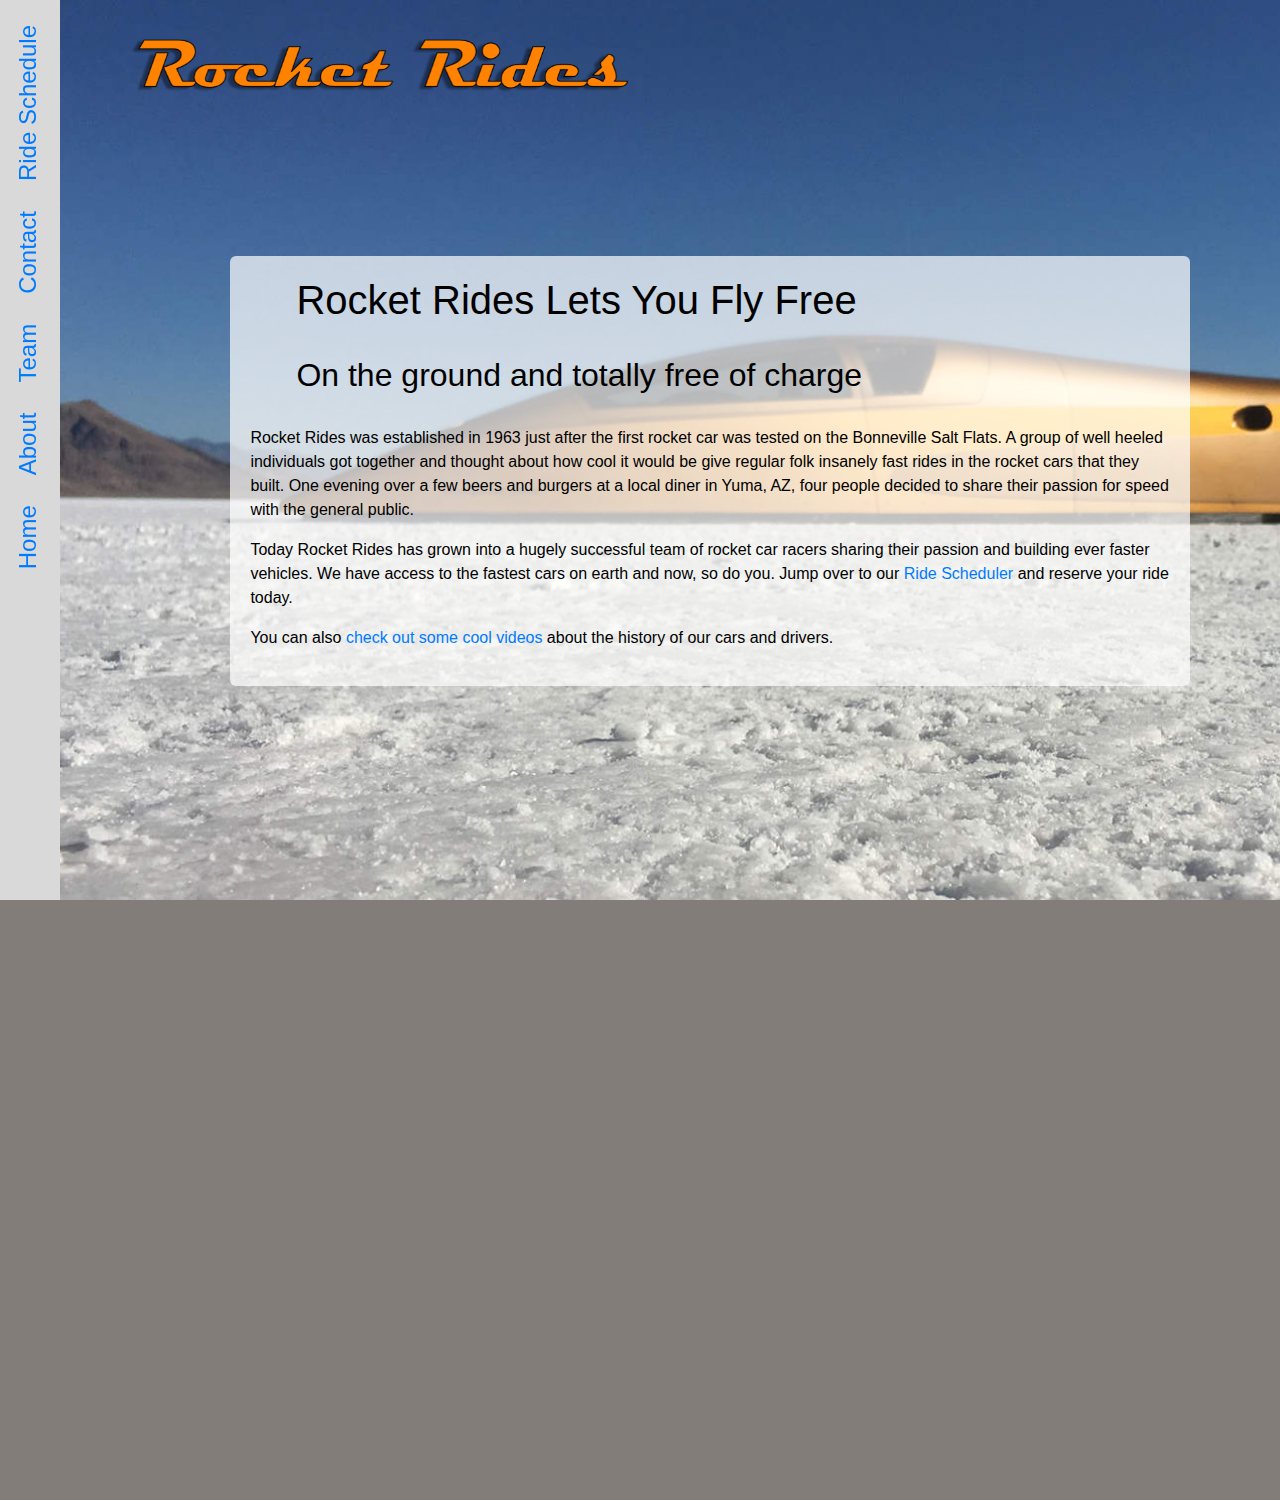
<file: about.html>
<!doctype html>
<html lang="en">
<head>
	<meta charset="UTF-8">
	<meta name="viewport" content="width=device-width; initial-scale=1.0; maximum-scale=1.0; user-scalable=0;">
	<title>Rocket Rides</title>
	
	<link href="https://fonts.googleapis.com/css?family=Orbitron" rel="stylesheet">
	<link rel="stylesheet" href="https://maxcdn.bootstrapcdn.com/bootstrap/4.0.0-beta.2/css/bootstrap.min.css" >
	<script src="https://code.jquery.com/jquery-3.2.1.slim.min.js" ></script>
	<script src="https://cdnjs.cloudflare.com/ajax/libs/popper.js/1.12.3/umd/popper.min.js" ></script>
	<script src="https://maxcdn.bootstrapcdn.com/bootstrap/4.0.0-beta.2/js/bootstrap.min.js" ></script>
	<link rel="stylesheet" href="css/rr.css" >
	
</head>
<body class="aboutbody">
	<nav id="desktopmenu">
			<ul id="navul">
				<li><a href="schedule.html">Ride Schedule</a></li>
				<li><a href="contact.html">Contact</a></li>
				<li><a href="team.html">Team</a></li>
				<li><a href="about.html">About</a></li>
				<li><a href="index.html">Home</a></li>
			</ul>
	</nav>
		
		<!-- Dropdown Menu -->
		<nav id="dropnav" class="dropdown" >
			<button id="mmbut" class="dropdown-toggle" data-toggle="dropdown">BLAST OFF!
			<span class="caret"></span></button>
			<ul id="navul" class="dropdown-menu">
				<li><a href="schedule.html">Ride Schedule</a></li>
				<li><a href="contact.html">Contact</a></li>
				<li><a href="team.html">Team</a></li>
				<li><a href="about.html">About</a></li>
				<li><a href="index.html">Home</a></li>
			</ul>
		</nav>
		
		<div id="abouttop" class="row">
			<div id="logo"><img src="img/logo.png" /></div>
			
			<div id="rrstory" style="background-color:rgba(255,255,255,.7);border-radius:6px;padding:20px;">
			<h1>Rocket Rides Lets You Fly Free</h1><br>
			<h2>On the ground and totally free of charge</h2><br>
			<p>Rocket Rides was established in 1963 just after the first rocket car was tested on the Bonneville Salt Flats. A group of well heeled individuals got together and thought about how cool it would be give regular folk insanely fast rides in the rocket cars that they built. One evening over a few beers and burgers at a local diner in Yuma, AZ, four people decided to share their passion for speed with the general public.</p>
			<p>Today Rocket Rides has grown into a hugely successful team of rocket car racers sharing their passion and building ever faster vehicles. We have access to the fastest cars on earth and now, so do you. Jump over to our <a href="schedule.html">Ride Scheduler</a> and reserve your ride today.</p>
			<p>You can also <a href="learn.html">check out some cool videos</a> about the history of our cars and drivers.</p>
			</div>
		</div>
	</body>
</html>
</file>
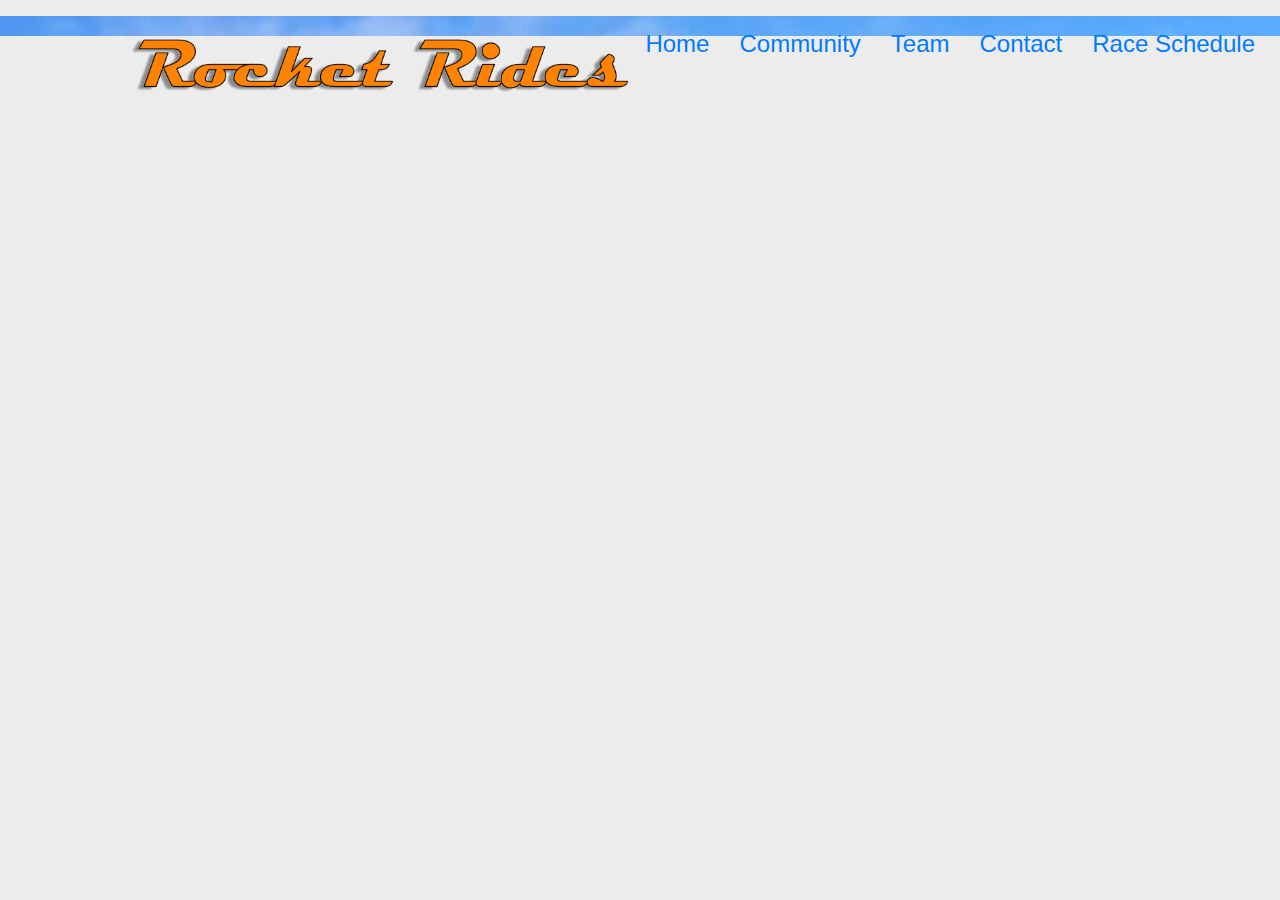
<file: community.html>
<!doctype html>
<html lang="en">
<head>
	<meta charset="UTF-8">
	<title>Document</title>
	
	<link href="https://fonts.googleapis.com/css?family=Orbitron" rel="stylesheet">
	<link rel="stylesheet" href="https://maxcdn.bootstrapcdn.com/bootstrap/4.0.0-beta.2/css/bootstrap.min.css" >
	<script src="https://code.jquery.com/jquery-3.2.1.slim.min.js" ></script>
	<script src="https://cdnjs.cloudflare.com/ajax/libs/popper.js/1.12.3/umd/popper.min.js" ></script>
	<script src="https://maxcdn.bootstrapcdn.com/bootstrap/4.0.0-beta.2/js/bootstrap.min.js" ></script>
	<link rel="stylesheet" href="css/rr.css" >
	
</head>
<body>
	<header class="row-fluid">
	
		
		<nav>
			<ul id="navul">
				<li><a href="schedule.html">Race Schedule</a></li>
				<li><a href="contact.html">Contact</a></li>
				<li><a href="team.html">Team</a></li>
				<li><a href="community.html">Community</a></li>
				<li><a href="index.html">Home</a></li>
			</ul>
	
		</nav>
		<div id="logo"><img src="img/logo.png"></div>
	</header>
	
	<section>
	
	
	</section>
	
	<section>
	
	</section>
	
	<section>
	
	</section>
	
	<section>
	
	</section>
	
	<footer>
	
	</footer>

	<script src="../js/rr.js"></script>
</body>
</html>
</file>
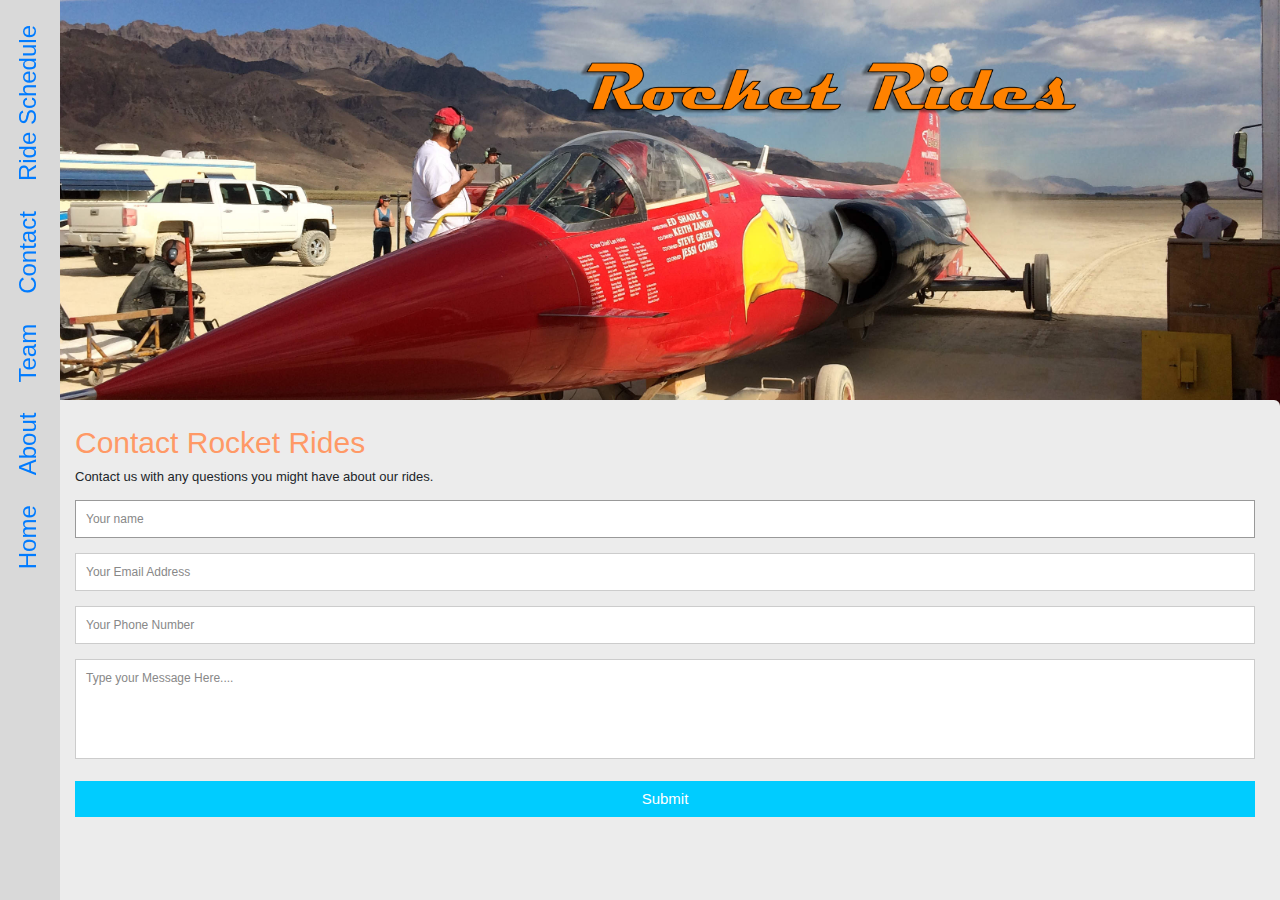
<file: contact.html>
<!doctype html>
<html lang="en">
<head>
	<meta charset="UTF-8">
	<meta name="viewport" content="width=device-width; initial-scale=1.0; maximum-scale=1.0; user-scalable=0;">
	<title>Rocket Rides</title>
	
	<link href="https://fonts.googleapis.com/css?family=Orbitron" rel="stylesheet">
	<link rel="stylesheet" href="https://maxcdn.bootstrapcdn.com/bootstrap/4.0.0-beta.2/css/bootstrap.min.css" >
	<script src="https://code.jquery.com/jquery-3.2.1.slim.min.js" ></script>
	<script src="https://cdnjs.cloudflare.com/ajax/libs/popper.js/1.12.3/umd/popper.min.js" ></script>
	<script src="https://maxcdn.bootstrapcdn.com/bootstrap/4.0.0-beta.2/js/bootstrap.min.js" ></script>
	<link rel="stylesheet" href="css/rr.css" >
	
</head>
<body class="contact" style="background-image:url('img/11.jpg');background-size:100vw;">
	<div class="wrapper" >
		<nav id="desktopmenu">
			<ul id="navul">
				<li><a href="schedule.html">Ride Schedule</a></li>
				<li><a href="contact.html">Contact</a></li>
				<li><a href="team.html">Team</a></li>
				<li><a href="about.html">About</a></li>
				<li><a href="index.html">Home</a></li>
			</ul>
	
		</nav>
		
		<!-- Dropdown Menu -->
		<nav id="dropnav" class="dropdown" >
			<button id="mmbut" class="dropdown-toggle" data-toggle="dropdown">BLAST OFF!
			<span class="caret"></span></button>
			<ul id="navul" class="dropdown-menu">
				<li><a href="schedule.html">Ride Schedule</a></li>
				<li><a href="contact.html">Contact</a></li>
				<li><a href="team.html">Team</a></li>
				<li><a href="about.html">About</a></li>
				<li><a href="index.html">Home</a></li>
			</ul>
		</nav>
		<img class="contactlogo" src="img/logo.png" />
	
			<form id="ccontact" action="" method="post">
				<h3>Contact Rocket Rides</h3>
				<h4>Contact us with any questions you might have about our rides.</h4>
				<fieldset>
				  <input placeholder="Your name" type="text" tabindex="1" required autofocus>
				</fieldset>
				<fieldset>
				  <input placeholder="Your Email Address" type="email" tabindex="2" required>
				</fieldset>
				<fieldset>
				  <input placeholder="Your Phone Number" type="tel" tabindex="3" required>
				</fieldset>
				<fieldset>
				  <textarea placeholder="Type your Message Here...." tabindex="5" required></textarea>
				</fieldset>
				<fieldset>
				  <button name="submit" type="submit" id="contact-submit" data-submit="...Sending">Submit</button>
				</fieldset>
			</form>
		
	</div>
	
</body>
</html>
</file>
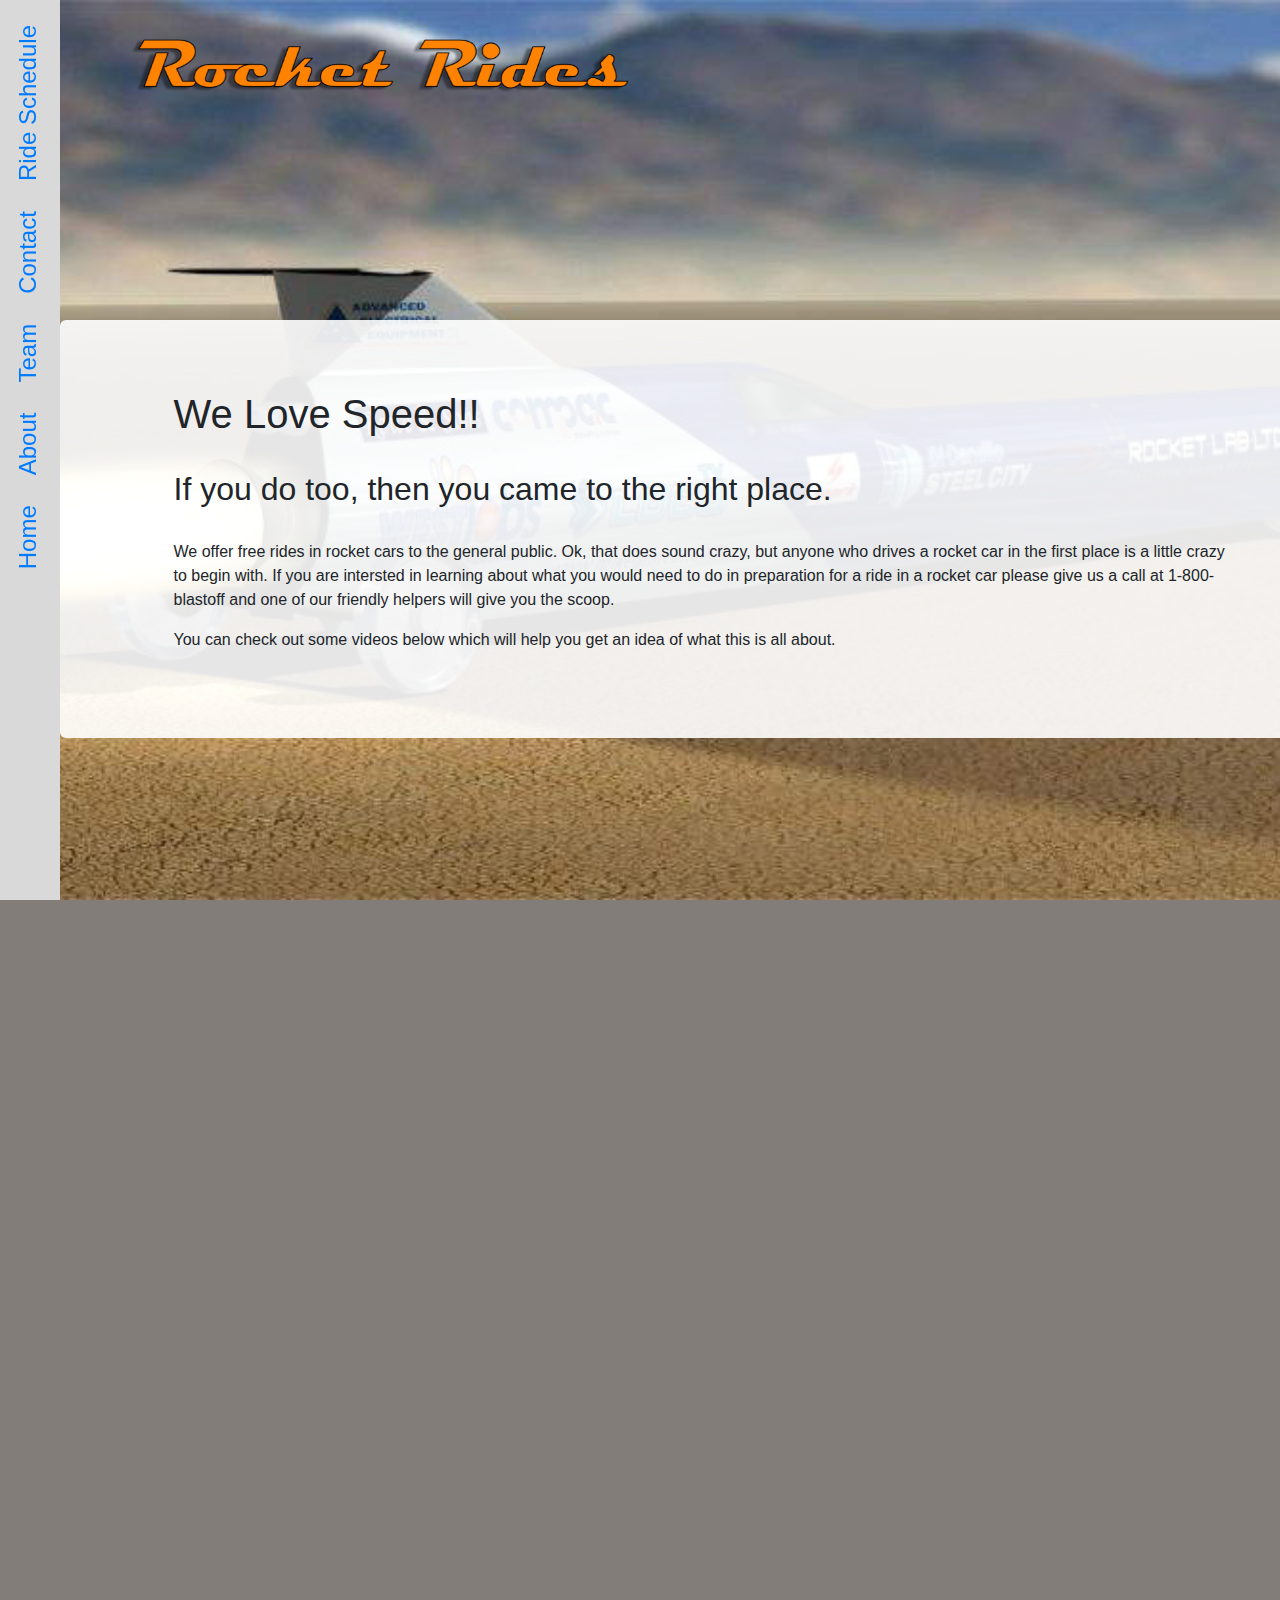
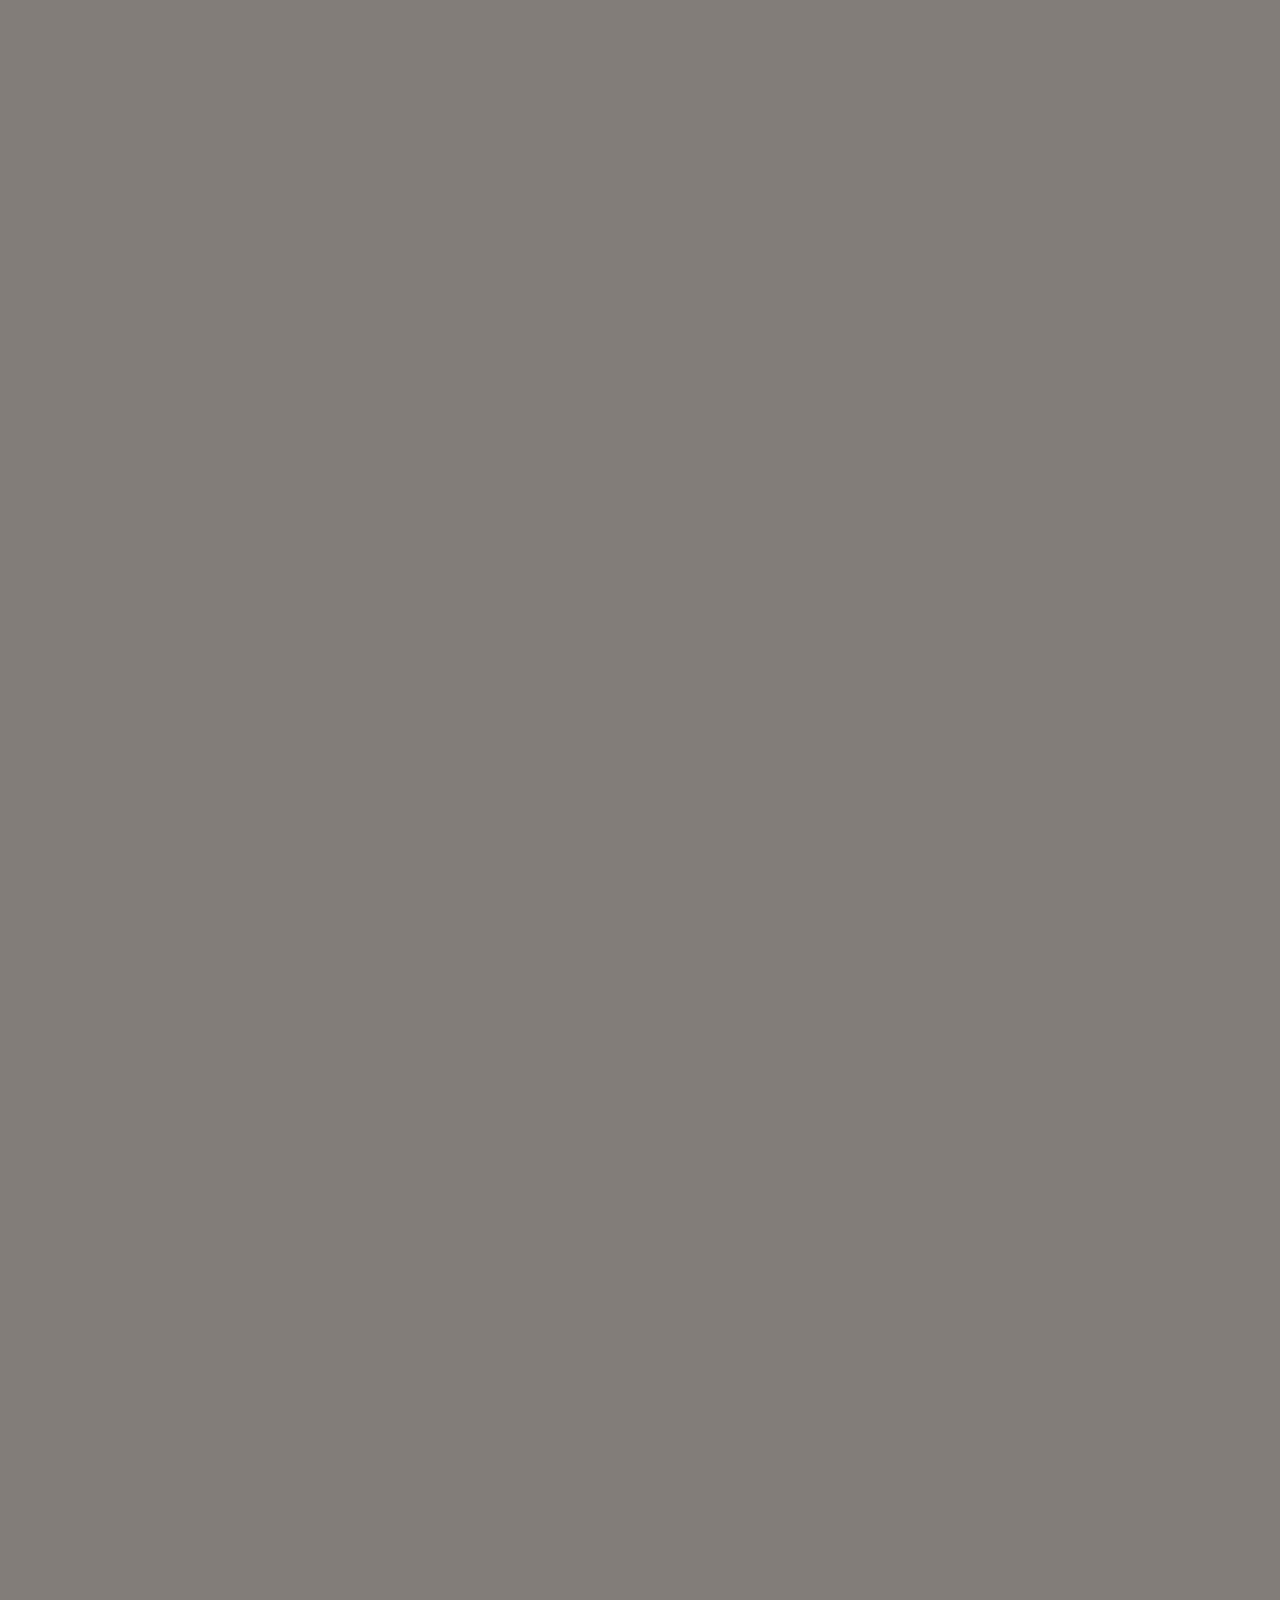
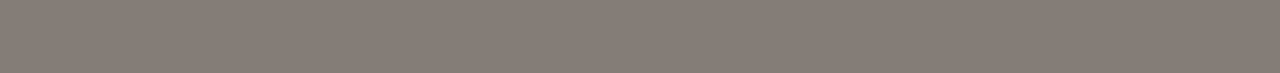
<file: learn.html>
<!doctype html>
<html lang="en">
<head>
	<meta charset="UTF-8">
	<meta name="viewport" content="width=device-width; initial-scale=1.0; maximum-scale=1.0; user-scalable=0;">
	<title>Rocket Rides</title>
	
	<link href="https://fonts.googleapis.com/css?family=Orbitron" rel="stylesheet">
	<link rel="stylesheet" href="https://maxcdn.bootstrapcdn.com/bootstrap/4.0.0-beta.2/css/bootstrap.min.css" >
	<script src="https://code.jquery.com/jquery-3.2.1.slim.min.js" ></script>
	<script src="https://cdnjs.cloudflare.com/ajax/libs/popper.js/1.12.3/umd/popper.min.js" ></script>
	<script src="https://maxcdn.bootstrapcdn.com/bootstrap/4.0.0-beta.2/js/bootstrap.min.js" ></script>
	<link rel="stylesheet" href="css/rr.css" >
	
</head>
<body class="learnbody">
	<nav id="desktopmenu">
			<ul id="navul">
				<li><a href="schedule.html">Ride Schedule</a></li>
				<li><a href="contact.html">Contact</a></li>
				<li><a href="team.html">Team</a></li>
				<li><a href="about.html">About</a></li>
				<li><a href="index.html">Home</a></li>
			</ul>
	</nav>
				<!-- Dropdown Menu -->
		<nav id="dropnav" class="dropdown" >
			<button id="mmbut" class="dropdown-toggle" data-toggle="dropdown">BLAST OFF!
			<span class="caret"></span></button>
			<ul id="navul" class="dropdown-menu">
				<li><a href="schedule.html">Ride Schedule</a></li>
				<li><a href="team.html">Team</a></li>
				<li><a href="index.html">Home</a></li>
				<li><a href="learn.html">Learn</a></li>
			</ul>
		</nav>
		<div id="learnblock" class="row-fluid" >
			<div id="logo"><img src="img/logo.png" /></div>
			<div class="learnblock col-sm-12 col-md-12 col-lg-12">
				<h1>We Love Speed!!</h1><br>
				<h2>If you do too, then you came to the right place.</h2><br>
				<p>We offer free rides in rocket cars to the general public. Ok, that does sound crazy, but anyone who drives a rocket car in the first place is a little crazy to begin with. If you are intersted in learning about what you would need to do in preparation for a ride in a rocket car please give us a call at 1-800-blastoff and one of our friendly helpers will give you the scoop.<p>
				<p>You can check out some videos below which will help you get an idea of what this is all about.</p>
			</div>
		</div>
		<div class="container" >
		<div class="row" >
			<div class="col-sm"></div>
			<div class="col-sm" ><iframe src="https://www.youtube.com/embed/bsZl4_pm5OI?ecver=1?rel=0" frameborder="0" gesture="media" allow="encrypted-media" allowfullscreen ></iframe></div>
			<div class="col-sm"></div>
		</div>
		<div class="row">
			<div class="col-sm"></div>
			<div class="col-sm"><iframe src="https://www.youtube.com/embed/KWIb7T-IzPY?ecver=1?rel=0" frameborder="0" gesture="media" allow="encrypted-media" allowfullscreen></iframe></div>
			<div class="col-sm"></div>
		</div>	
		<div class="row">	
			<div class="col-sm"></div>
			<div class="col-sm"><iframe src="https://www.youtube.com/embed/oRmvI3HG8wc?ecver=1?rel=0" frameborder="0" gesture="media" allow="encrypted-media" allowfullscreen></iframe></div>
			<div class="col-sm"></div>
		</div>	
		<div class="row">	
			<div class="col-sm"></div>
			<div class="col-sm"><iframe src="https://www.youtube.com/embed/tZW3KNVZZ5c?ecver=1?rel=0" frameborder="0" gesture="media" allow="encrypted-media" allowfullscreen></iframe></div>
			<div class="col-sm"></div>
		</div>	
		<div class="row">	
			<div class="col-sm"></div>
			<div class="col-sm"><iframe src="https://www.youtube.com/embed/6KmX5JK0fJU?ecver=1?rel=0" frameborder="0" gesture="media" allow="encrypted-media" allowfullscreen></iframe></div>
			<div class="col-sm"></div>
		</div>
		</div>	
	
	</body>
</html>
</file>
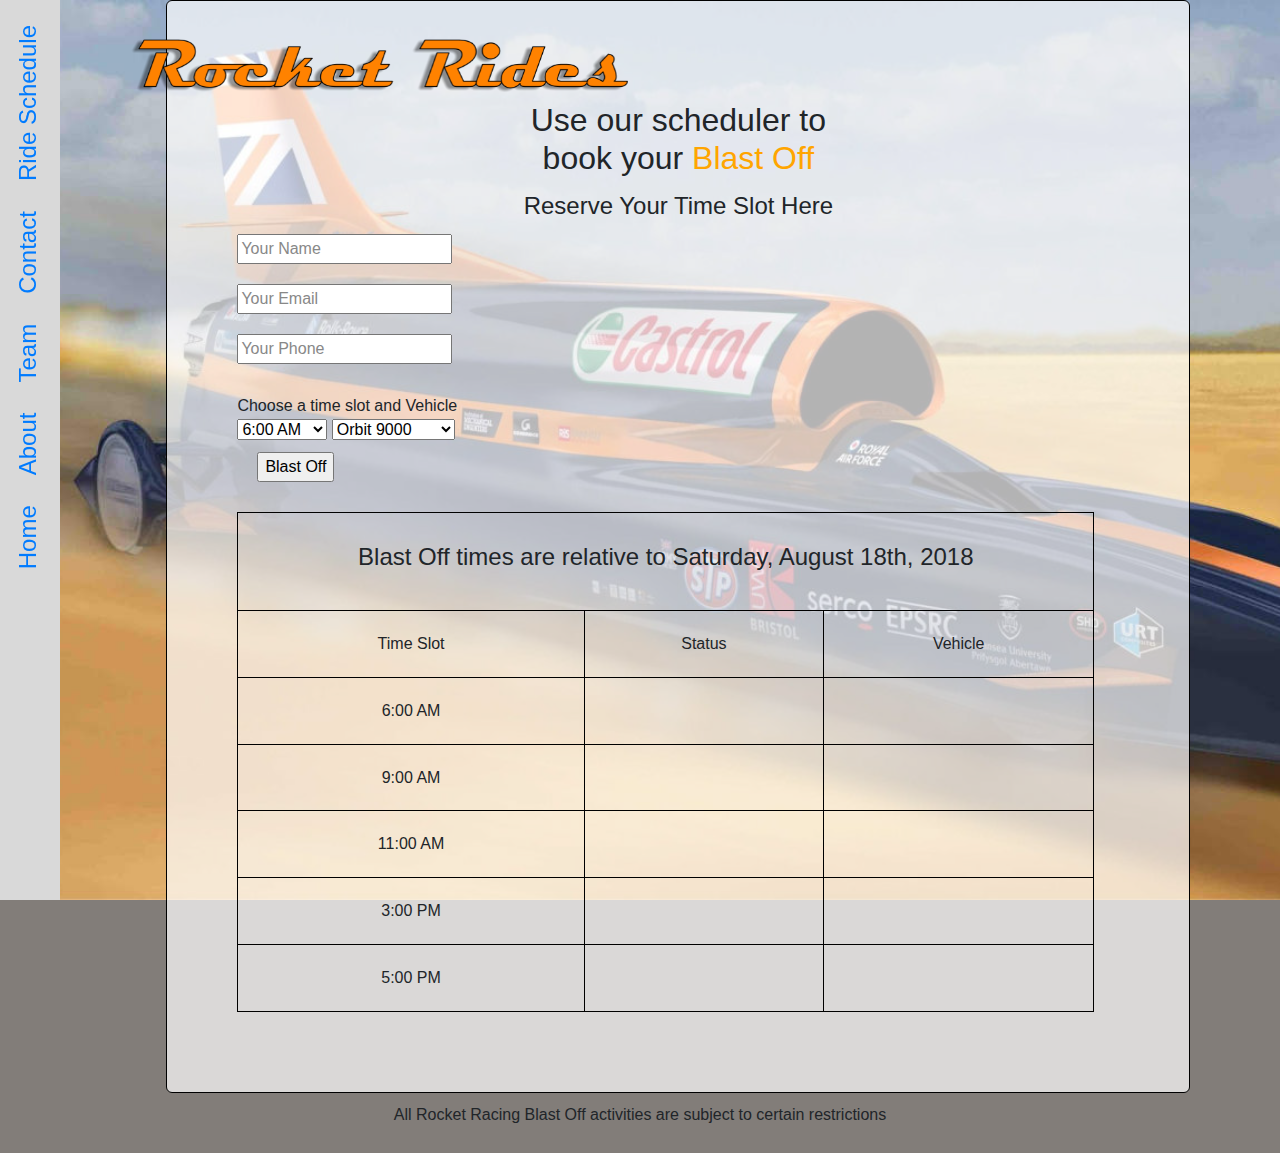
<file: schedule.html>
<!doctype html>
<html lang="en">
<head>
	<meta charset="UTF-8">
	<meta name="viewport" content="width=device-width; initial-scale=1.0; maximum-scale=1.0; user-scalable=0;">
	<title>Rocket Rides</title>
	
	<link href="https://fonts.googleapis.com/css?family=Orbitron" rel="stylesheet">
	<link rel="stylesheet" href="https://maxcdn.bootstrapcdn.com/bootstrap/4.0.0-beta.2/css/bootstrap.min.css" >
	<script src="https://code.jquery.com/jquery-3.2.1.slim.min.js" ></script>
	<script src="https://cdnjs.cloudflare.com/ajax/libs/popper.js/1.12.3/umd/popper.min.js" ></script>
	<script src="https://maxcdn.bootstrapcdn.com/bootstrap/4.0.0-beta.2/js/bootstrap.min.js" ></script>
	<link rel="stylesheet" href="css/rr.css" >
	
</head>
<body style="background-image:url('img/header.jpg');repeat: no-repeat;">
		<nav id="desktopmenu">
			<ul id="navul">
				<li><a href="schedule.html">Ride Schedule</a></li>
				<li><a href="contact.html">Contact</a></li>
				<li><a href="team.html">Team</a></li>
				<li><a href="about.html">About</a></li>
				<li><a href="index.html">Home</a></li>
			</ul>
	
		</nav>
		
		<!-- Dropdown Menu -->
		<nav id="dropnav" class="dropdown" >
			<button id="mmbut" class="dropdown-toggle" data-toggle="dropdown">BLAST OFF!
			<span class="caret"></span></button>
			<ul id="navul" class="dropdown-menu">
				<li><a href="schedule.html">Ride Schedule</a></li>
				<li><a href="team.html">Team</a></li>
				<li><a href="index.html">Home</a></li>
				<li><a href="learn.html">Learn</a></li>
			</ul>
		</nav>
		<div id="logo"><img src="img/logo.png"></div>
		
		<div id="scheduler" >
			<div class="schedhead"><h2>Use our scheduler to<br>book your <span class="scheduleheader">Blast Off</span></h2></div>
			<div id="bookform">
				<form id="form1" novalidate="novalidate">
					 <fieldset id="bookinfo">
						<legend>Reserve Your Time Slot Here</legend>
						<input type="text" id="nameinput" placeholder="Your Name" name="name" required="required" />
						<input type="email" id="emailinput" placeholder="Your Email" name="email" required="required" />
						<input type="text" id="phoneinput" placeholder="Your Phone" name="phone" required="required" />
					</fieldset>
					<fieldset id="timeveh">
						<div class="timelabel">Choose a time slot and Vehicle</div>
							<select id="timeSlot">
								<option value="6">6:00 AM</option>
								<option value="9">9:00 AM</option>
								<option value="11">11:00 AM</option>
								<option value="3">3:00 PM</option>
								<option value="5">5:00 PM</option>
							</select>
							<select id="vehicleSel">
							  <option value="Orbit 9000">Orbit 9000</option>
							  <option value="Blue Dragon">Blue Dragon</option>
							  <option value="Earth Missile">Earth Missile</option>
							  <option value="Event Horizon">Event Horizon</option>
							  <option value="SKUD">SKUD</option>
							</select>
					<fieldset>
				</form>
					<fieldset id="submit">
					<input type="button" id="submit1" value="Blast Off" onclick="updateGrid()" />
					</fieldset>
				<div id="bookMsg"></div>
				<table id="calendar">
						<tr><td id="ttitle" colspan="3"><h4>Blast Off times are relative to Saturday, August 18th, 2018<h4></td></tr>
						<tr>
							<td><div id="slot">Time Slot</div></td>
							<td><div id="status">Status</div></td>
							<td><div id="vehicle">Vehicle</div></td>
						</tr>
						<tr>
							<td><div id="6">6:00 AM</div></td>
							<td><div id="6s"></div></td>
							<td><div id="6v"></div></td>
						</tr>
						</tr>
						<tr>
							<td><div id="9">9:00 AM</div></td>
							<td><div id="9s"></div></td>
							<td><div id="9v"></div></td>
						</tr>
						</tr>
						<tr>
							<td><div id="11">11:00 AM</div></td>
							<td><div id="11s"></div></td>
							<td><div id="11v"></div></td>
						</tr>
						</tr>
						<tr>
							<td><div id="3">3:00 PM</div></td>
							<td><div id="3s"></div></td>
							<td><div id="3v"></div></td>
						</tr>
						</tr>
						<tr>
							<td><div id="5">5:00 PM</div></td>
							<td><div id="5s"></div></td>
							<td><div id="5v"></div></td>
						</tr>
				</table>
				
			</div> <!-- end bookform -->
	</div> <!--row end-->	
		
	
	
	<footer>
			
			<p>All Rocket Racing Blast Off activities are subject to certain restrictions</p>	
	</footer>
	<script src="js/rr.js"></script>
</body>
</html>
</file>
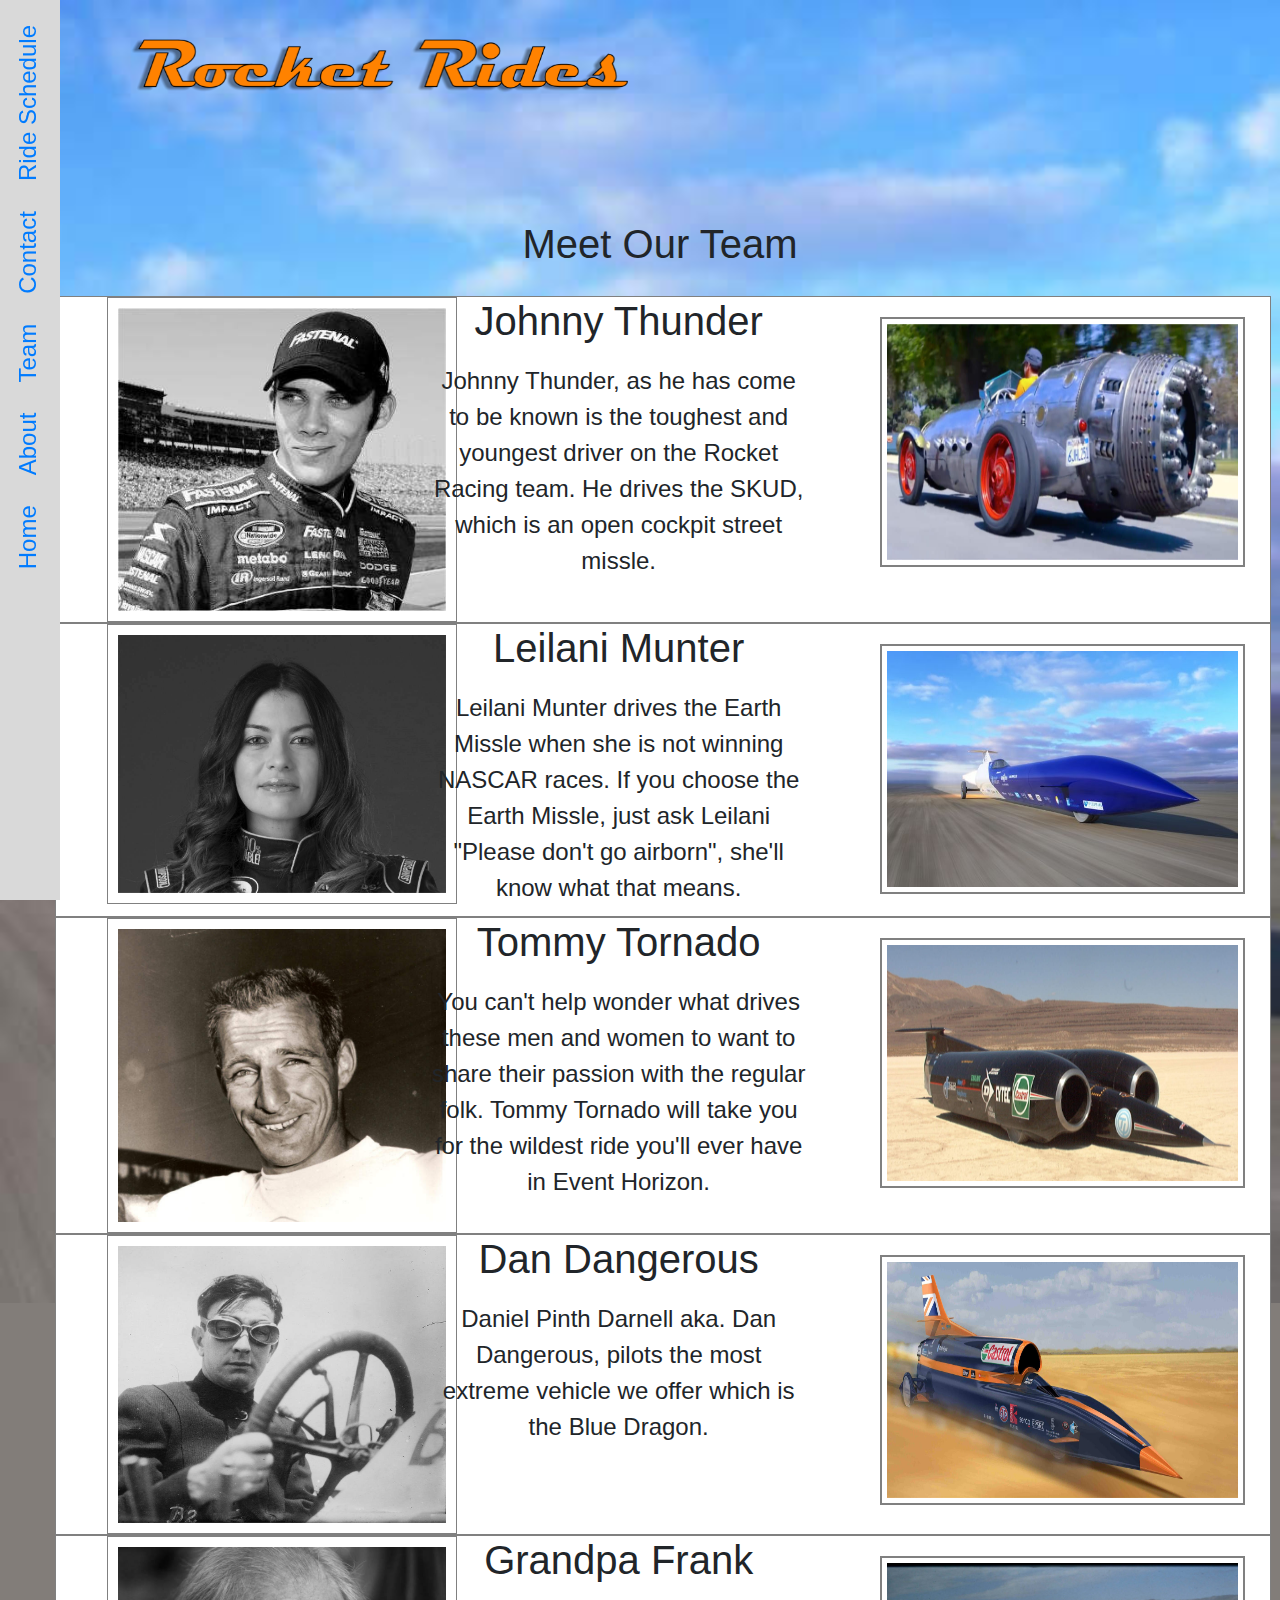
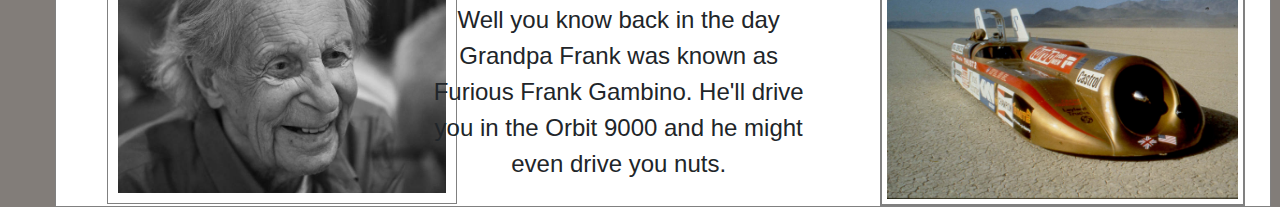
<file: team.html>
<!doctype html>
<html lang="en">
<head>
	<meta charset="UTF-8">
	<meta name="viewport" content="width=device-width; initial-scale=1.0; maximum-scale=1.0; user-scalable=0;">
	<title>Rocket Rides</title>
	
	<link href="https://fonts.googleapis.com/css?family=Orbitron" rel="stylesheet">
	<link rel="stylesheet" href="https://maxcdn.bootstrapcdn.com/bootstrap/4.0.0-beta.2/css/bootstrap.min.css" >
	<script src="https://code.jquery.com/jquery-3.2.1.slim.min.js" ></script>
	<script src="https://cdnjs.cloudflare.com/ajax/libs/popper.js/1.12.3/umd/popper.min.js" ></script>
	<script src="https://maxcdn.bootstrapcdn.com/bootstrap/4.0.0-beta.2/js/bootstrap.min.js" ></script>
	<link rel="stylesheet" href="css/rr.css" >
	
</head>
<body>
	
		<nav id="desktopmenu">
			<ul id="navul">
				<li><a href="schedule.html">Ride Schedule</a></li>
				<li><a href="contact.html">Contact</a></li>
				<li><a href="team.html">Team</a></li>
				<li><a href="about.html">About</a></li>
				<li><a href="index.html">Home</a></li>
			</ul>
	
		</nav>
		
		<!-- Dropdown Menu -->
		<nav id="dropnav" class="dropdown" >
			<button id="mmbut" class="dropdown-toggle" data-toggle="dropdown">BLAST OFF!
			<span class="caret"></span></button>
			<ul id="navul" class="dropdown-menu">
				<li><a href="schedule.html">Ride Schedule</a></li>
				<li><a href="index.html">Home</a></li>
				<li><a href="learn.html">Learn</a></li>
			</ul>
		</nav>
		<div id="logo"><img src="img/logo.png"></div>
	
	
<div class="wrapper" id="teamheader">
<div class="team"><h1>Meet Our Team</h1></div>
	<div class="row driver">
		<div class="col-lg-3">
			<img class="driverimg" id="jt" src="img/jt.jpg" />
		</div>
		<div class="col-lg-5">
			<h1 class="teamh1">Johnny Thunder</h1>
			<p class="driverprof" >Johnny Thunder, as he has come to be known is the toughest and youngest driver on the Rocket Racing team. He drives the SKUD, which is an open cockpit street missle.</p>
			</div>
		<div class="col-lg-4">
			<img class="carprof" src="img/skud.jpg">
		</div>
	</div>
	
	
	<div class="row driver" >
		<div class="col-lg-3"  >
		<img class="driverimg" id="jt" src="img/lm.jpg"  />
		</div>
		<div class="col-lg-5" >
			<h1 class="teamh1" >Leilani Munter</h1>
			<p class="driverprof" >Leilani Munter drives the Earth Missle when she is not winning NASCAR races. If you choose the Earth Missle, just ask Leilani "Please don't go airborn", she'll know what that means.</p>
			</div>
		<div class="col-lg-4" ><img class="carprof" src="img/8.jpg" ></div>
	</div>
	
	<div class="row driver" >
		<div class="col-lg-3" >
		<img class="driverimg" id="jt" src="img/tt.jpg" />
		</div>
		<div class="col-lg-5" >
			<h1 class="teamh1">Tommy Tornado</h1>
			<p class="driverprof" >You can't help wonder what drives these men and women to want to share their passion with the regular folk. Tommy Tornado will take you for the wildest ride you'll ever have in Event Horizon.</p>
			</div>
		<div class="col-lg-4"><img class="carprof" src="img/6.jpg"></div>
	</div>
	
	<div class="row driver" >
		<div class="col-lg-3">
		<img class="driverimg" id="jt" src="img/dd.jpg" />
		</div>
		<div class="col-lg-5">
			<h1 class="teamh1">Dan Dangerous</h1>
			<p class="driverprof" >Daniel Pinth Darnell aka. Dan Dangerous, pilots the most extreme vehicle we offer which is the Blue Dragon.</p>
			</div>
		<div class="col-lg-4"><img class="carprof" src="img/header.jpg"></div>
	</div>
	
	<div class="row driver" >
		<div class="col-lg-3">
		<img class="driverimg" id="jt" src="img/gf.jpg" />
		</div>
		<div class="col-lg-5">
			<h1 class="teamh1">Grandpa Frank</h1>
			<p class="driverprof" >Well you know back in the day Grandpa Frank was known as Furious Frank Gambino. He'll drive you in the Orbit 9000 and he might even drive you nuts.</p>
		</div>
		<div class="col-lg-4"><img class="carprof" src="img/10.jpg"></div>
	</div>
	</div>	
</body>
</html>
</file>
<file: css/rr.css>
/* -------------------------------------------------- MOBILE DEFAULTS-------------------------------------------------------------------*/

video#rocket1{display:none;}


body{background-image:url("../img/8a.jpg");background-size:cover;background-repeat:no-repeat;background-color:#827d79;background-attachment:fixed;}

table, th, td {border: 1px solid black;}

/* logo */

div#logo{position:fixed;top:37px;left:10%;z-index:100;width:300px;background-color:transparent;}
div#logo img {width:250px;}


a.learn{display: none;}

/*   NAV SECTION */

nav#desktopmenu {display:none;}

nav#dropnav{width:100%;}
#mmbut{width:100%;margin-top:0px;}
#navul li{
	font-size:1.8em;
	padding:20px;	
	height:100%;
	line-height:45px;
	list-style-type:none;
	text-decoration:none;
	margin-bottom:10px;
}
	
li a {	text-decoration: none;}

li a:hover {color: orange;	text-decoration: none;}


#wrapper{width:100%;}
#frontabout{padding:50px;width:100%;background: rgba(255, 255, 255, .7);border-radius:6px;font-weight:400;}
#frontabout h1{font-size:1.9em;}





/* CONTACT FORM */

#frontcontact{padding:50px;width:100;background: transparent;border-radius:6px;}
#frontwell{padding:25px;width:90%;background-color:transparent;margin:0 auto;color:orange;text-align:center;}

#contact input[type="text"], #contact input[type="email"], #contact input[type="tel"], #contact input[type="url"], #contact textarea, #contact button[type="submit"] { font:400 12px/16px "Open Sans", Helvetica, Arial, sans-serif; }

#contact {
	background: rgba(255, 255, 255, .8);
	padding:25px;
	margin:50px 0;
	border-radius: 6px;
}

#contact h3 {
	color: #F96;
	display: block;
	font-size: 30px;
	font-weight: 400;
}

#contact h4 {
	margin:5px 0 15px;
	display:block;
	font-size:13px;
}

fieldset {
	border: medium none !important;
	margin: 0 0 10px;
	min-width: 100%;
	padding: 0;
	width: 100%;
}

#contact input[type="text"], #contact input[type="email"], #contact input[type="tel"], #contact input[type="url"], #contact textarea {
	width:100%;
	border:1px solid #CCC;
	background:#FFF;
	margin:0 0 5px;
	padding:10px;
}

#contact input[type="text"]:hover, #contact input[type="email"]:hover, #contact input[type="tel"]:hover, #contact input[type="url"]:hover, #contact textarea:hover {
	-webkit-transition:border-color 0.3s ease-in-out;
	-moz-transition:border-color 0.3s ease-in-out;
	transition:border-color 0.3s ease-in-out;
	border:1px solid #AAA;
}

#contact textarea {
	height:100px;
	max-width:100%;
  resize:none;
}

#contact button[type="submit"] {
	cursor:pointer;
	width:100%;
	border:none;
	background:#0CF;
	color:#FFF;
	margin:0 0 5px;
	padding:10px;
	font-size:15px;
}

#contact button[type="submit"]:hover {
	background:#09C;
	-webkit-transition:background 0.3s ease-in-out;
	-moz-transition:background 0.3s ease-in-out;
	transition:background-color 0.3s ease-in-out;
}

#contact button[type="submit"]:active { box-shadow:inset 0 1px 3px rgba(0, 0, 0, 0.5); }

#contact input:focus, #contact textarea:focus {
	outline:0;
	border:1px solid #999;
}
::-webkit-input-placeholder {
 color:#888;
}
:-moz-placeholder {
 color:#888;
}
::-moz-placeholder {
 color:#888;
}
:-ms-input-placeholder {
 color:#888;
}


/* scheduler booking form */
div#scheduler {
	border: 1px solid black;
	width:100;
	background: rgba(255, 255, 255, .7);
	border-radius:6px;
	padding:25px;
	padding-top:75px;

}
div.schedhead  h2{text-align:center; margin: 0 auto;}
legend {text-align:center;padding:10px;}
	
legend {margin-bottom: 0px;}

table#calendar {text-align:center; width: 95%;min-width: 90%;border-radius:6px;height:500px;border:1px solid black;padding: 0;border-radius:6px;}
span.scheduleheader {color: Orange;}


input {display:block;margin-bottom:20px;margin-left: 10px;}
.timelabel{display:block;}
select{display: inline-block;}
#timeveh{margin-left:10px;}
fieldset#submit {width:75%;margin:10px 10px;}
	
	

footer{text-align:center;}

/* TEAM PAGE STYLES */

div.driver{border: 1px solid grey;width:95%;margin:0 auto;text-align:center;background-color:white;}
.driverimg {margin-top:10px;padding:5px;border: 2px solid gray;width: 200px;}
.team h1 {display:block;padding:20px;}
.driverprof {width:95%;display:block;padding:5px; font-size:1.5em;margin:0 auto;}
.carprof {display:block; width:95%;padding:5px;border:2px solid gray;}
#teamheader{
	background-repeat:no-repeat;
	background-size:100vw;
	margin:0 auto;
	padding-top:200px;
	width:100%;
}

.team {text-align:center;}


/* LEARN PAGE */

body.learnbody{position:absolute;top:0px;left:0px;min-height:1500px;width:100vw;background-image:url('../img/3.jpg');background-size:cover;}

div#learnblock{background-color:rgba(255,255,255,.9);margin-left:0px;margin-right:0px;margin-top:25%;padding-left:0px;padding-right:0px;border-radius:6px;font-size:1em;width:100%;}

div#learnblock p, h2, h1{width:100%;margin-left:auto;margin-right:auto;}

.container {}

iframe{width:100%;}



/*------------------------------------------------------TABLET--------------------------------------------------------------------*/

@media (min-width: 768px){



/* about us styles*/
body.aboutbody{background-image:url('../img/22.jpg');background-size:cover;}

#abouttop {width:75%;margin-left:18%;margin-top:5%;}
#rrstory{color:black;width:100%;}

div#logo img {width:350px;}
	
nav#dropnav{display:none;}

nav#desktopmenu{
	display:block;
	width:100vh;    
	height:60px;
	position:fixed;
	background:#d9d9d9;
	-webkit-transform-origin: left top;
	-webkit-transform:rotate(-90deg) translateX(-100%);
	z-index:100;
}

#navul li{ 
	font-size:1.5em;
	margin-right:20px;
	float:right;
	height:100%;
	line-height:45px;
	list-style-type:none;
	padding:5px;
}
div#frontabout{display:none;}	
div#frontwell{display:none;}
div#frontcontact{display:none;}
li a {	text-decoration: none;}
li a:hover {color: orange;text-decoration: none;}


a.learn {
	display:block;
	border:1px solid gray;
	border-radius:16px;
	box-shadow: 0 0px 10px rgba(0, 0, 0, .5);
	position:absolute;
	top:125px;
	left:25%;
	float:left;
	text-align:center;
	text-wrap:nowrap;
	font-size:2em;
	color: black;
    background: #ececec;
    padding: 15px 40px;
    font-weight: normal;
    text-transform: uppercase;
    transition: all 0.2s ease-in-out;
	}	

 .learn:hover {
 color: rgba(255, 255, 255, 1);
 box-shadow: 0 0px 15px rgba(32, 32, 32, .8);
 border:1px solid gray;
 }	


body.learnbody{position:absolute;top:0px;min-height:1500px;background-image:url('../img/3.jpg');background-size:cover;}
div#learnblock{background-color:rgba(255,255,255,.9);width:100%;margin:0 auto;margin-top:25%;padding:70px;border-radius:6px;}
iframe{height:500px;width:600px;padding-left:20px;}


div#scheduler {
	border: 1px solid black;
	max-width:80vw;
	background: rgba(255, 255, 255, .7);
	border-radius:6px;
	padding:60px;
	padding-top:100px;
	margin-right:auto;
	margin-left:13%;

}

/* TEAM PAGE STYLES */

div.driver{border: 1px solid grey;width:100vw;padding-right:20px;padding-left:20px;margin-left:40px;}
.driverimg {margin:0 auto;padding:10px;border: 1px solid grey;width: 350px;background-color:white;}
.team h1 {display:block;padding:20px;}
.driverprof {width:75%;display:block; font-size:1.5em;}
.carprof {display:block; width:100%; }


/* CONTACT FORM */
img.contactlogo {position:fixed;top:60px;left:45%;z-index:100;width:500px;}

#ccontact input[type="text"], #ccontact input[type="email"], #ccontact input[type="tel"], #ccontact input[type="url"], #ccontact textarea, #ccontact button[type="submit"] { font:400 12px/16px "Open Sans", Helvetica, Arial, sans-serif; }

#ccontact {
	position:relative;
	background:#ececec;
	padding:25px;
	margin-left:50px;
	top:400px;
	border-radius: 6px;
}

#ccontact h3 {
	color: #F96;
	display: block;
	font-size: 30px;
	font-weight: 400;
}

#ccontact h4 {
	margin:5px 0 15px;
	display:block;
	font-size:13px;
}

fieldset {
	border: medium none !important;
	margin: 0 0 10px;
	min-width: 100%;
	padding: 0;
	width: 100%;
}

#ccontact input[type="text"], #ccontact input[type="email"], #ccontact input[type="tel"], #ccontact input[type="url"], #ccontact textarea {
	width:100%;
	border:1px solid #CCC;
	background:#FFF;
	margin:0 0 5px;
	padding:10px;
}

#ccontact input[type="text"]:hover, #ccontact input[type="email"]:hover, #ccontact input[type="tel"]:hover, #ccontact input[type="url"]:hover, #ccontact textarea:hover {
	-webkit-transition:border-color 0.3s ease-in-out;
	-moz-transition:border-color 0.3s ease-in-out;
	transition:border-color 0.3s ease-in-out;
	border:1px solid #AAA;
}

#ccontact textarea {
	height:100px;
	max-width:100%;
  resize:none;
}

#ccontact button[type="submit"] {
	cursor:pointer;
	width:100%;
	border:none;
	background:#0CF;
	color:#FFF;
	margin:0 0 5px;
	padding:10px;
	font-size:15px;
}

#ccontact button[type="submit"]:hover {
	background:#09C;
	-webkit-transition:background 0.3s ease-in-out;
	-moz-transition:background 0.3s ease-in-out;
	transition:background-color 0.3s ease-in-out;
}

#ccontact button[type="submit"]:active { box-shadow:inset 0 1px 3px rgba(0, 0, 0, 0.5); }

#ccontact input:focus, #contact textarea:focus {
	outline:0;
	border:1px solid #999;
}
::-webkit-input-placeholder {
 color:#888;
}
:-moz-placeholder {
 color:#888;
}
::-moz-placeholder {
 color:#888;
}
:-ms-input-placeholder {
 color:#888;
}

	
}


/*-----------------------------------------------960px /wide tablet -------------------------------------------------------------------*/


@media (min-width: 960px){
	
	
/* toggles */

html{
	background-color: #ececec;
	font-family:Orbitron;
}

video#rocket1 {
    position: fixed;
    top: 0;
 	margin-left:60px;
	min-width:100vw;
	display:block;
	z-index:0;
}
	

 .learn:hover {
 color: rgba(255, 255, 255, 1);
 box-shadow: 0 0px 15px rgba(32, 32, 32, .8);
 border:1px solid gray;
 }	

	

div#logo img {width: 500px;}


nav#desktopmenu{
	display:block;
	width:100vh;    
	height:60px;
	position:fixed;
	background:#d9d9d9;
	-webkit-transform-origin: left top;
	-webkit-transform:rotate(-90deg) translateX(-100%);
	z-index:100;
}
#navul{}

#navul li{  
	font-size:1.5em;
	margin-right:20px;
	float:right;
	height:100%;
	line-height:45px;
	list-style-type:none;
}	
li a {
	text-decoration: none;
	
}
li a:hover {
	color: orange;
	text-decoration: none; 
	
}



/* footer styles */
footer{text-align:center;width:100%;padding:10px;}

/* about us styles*/
body.aboutbody{position:absolute;top:0px;min-height:1500px;background-image:url('../img/22.jpg');background-size:cover;}
body.learnbody{position:absolute;top:0px;min-height:1500px;background-image:url('../img/3.jpg');background-size:cover;}
div#learnblock{background-color:rgba(255,255,255,.9);width:100%;margin:0 auto;margin-top:25%;padding:70px;border-radius:6px;}
iframe{height:500px;width:600px;}


#abouttop {width:75%;margin-left:18%;margin-top:20%;}
#rrstory{color:black;width:100%;}





/* TEAM PAGE STYLES */

div.driver{border: 1px solid grey;width:100vw;padding-right:20px;padding-left:20px;margin-left:40px;}
.driverimg {float:left;padding:10px;border:1px solid grey;width: 250px;background-color:white;}
.team h1 {display:block;padding:20px;}
.driverprof {width:75%;display:block; font-size:1.5em;padding:10px;}
.carprof {display:block; width:100%; height:200px;margin-top:20px;}


	



	
}

/* ---------------------------------------------HD DESKTOP----------------------------------------*/


@media (min-width: 1280px){
	

	
video#rocket1 {
	min-width:97vw;
}
div.vidblock{padding:20px;}
	
	/* TEAM PAGE STYLES */

div.driver{border: 1px solid grey;width:95vw;padding-right:10px;margin-left:15px;}
.driverimg { float:left;margin-left:6%;margin-right:10px;padding:10px;border: 1px solid grey;width: 350px;background-color:white;}
.team h1 {display:block;padding:20px;}
.driverprof {width:85%;display:block; font-size:1.5em;}
.carprof {display:block; width:100%;height:250px;margin-top:20px;}


#contact{display:none;}	

#teamheader{
	margin:0 auto;
	padding-left:40px;
	padding-top:200px;
}

body.learnbody{position:absolute;top:0px;min-height:1500px;background-image:url('../img/3.jpg');background-size:cover;font-size:1em;}
div#learnblock{background-color:rgba(255,255,255,.9);margin-left:60px;margin-right:60px;margin-top:25%;padding-left:40px;padding-right:40px;border-radius:6px;font-size:1em;}
div#learnblock p, h2, h1{width:90%;}
.container {padding-left:40px;padding-right:40px;}
iframe{width:960px;}


	
}
</file>
